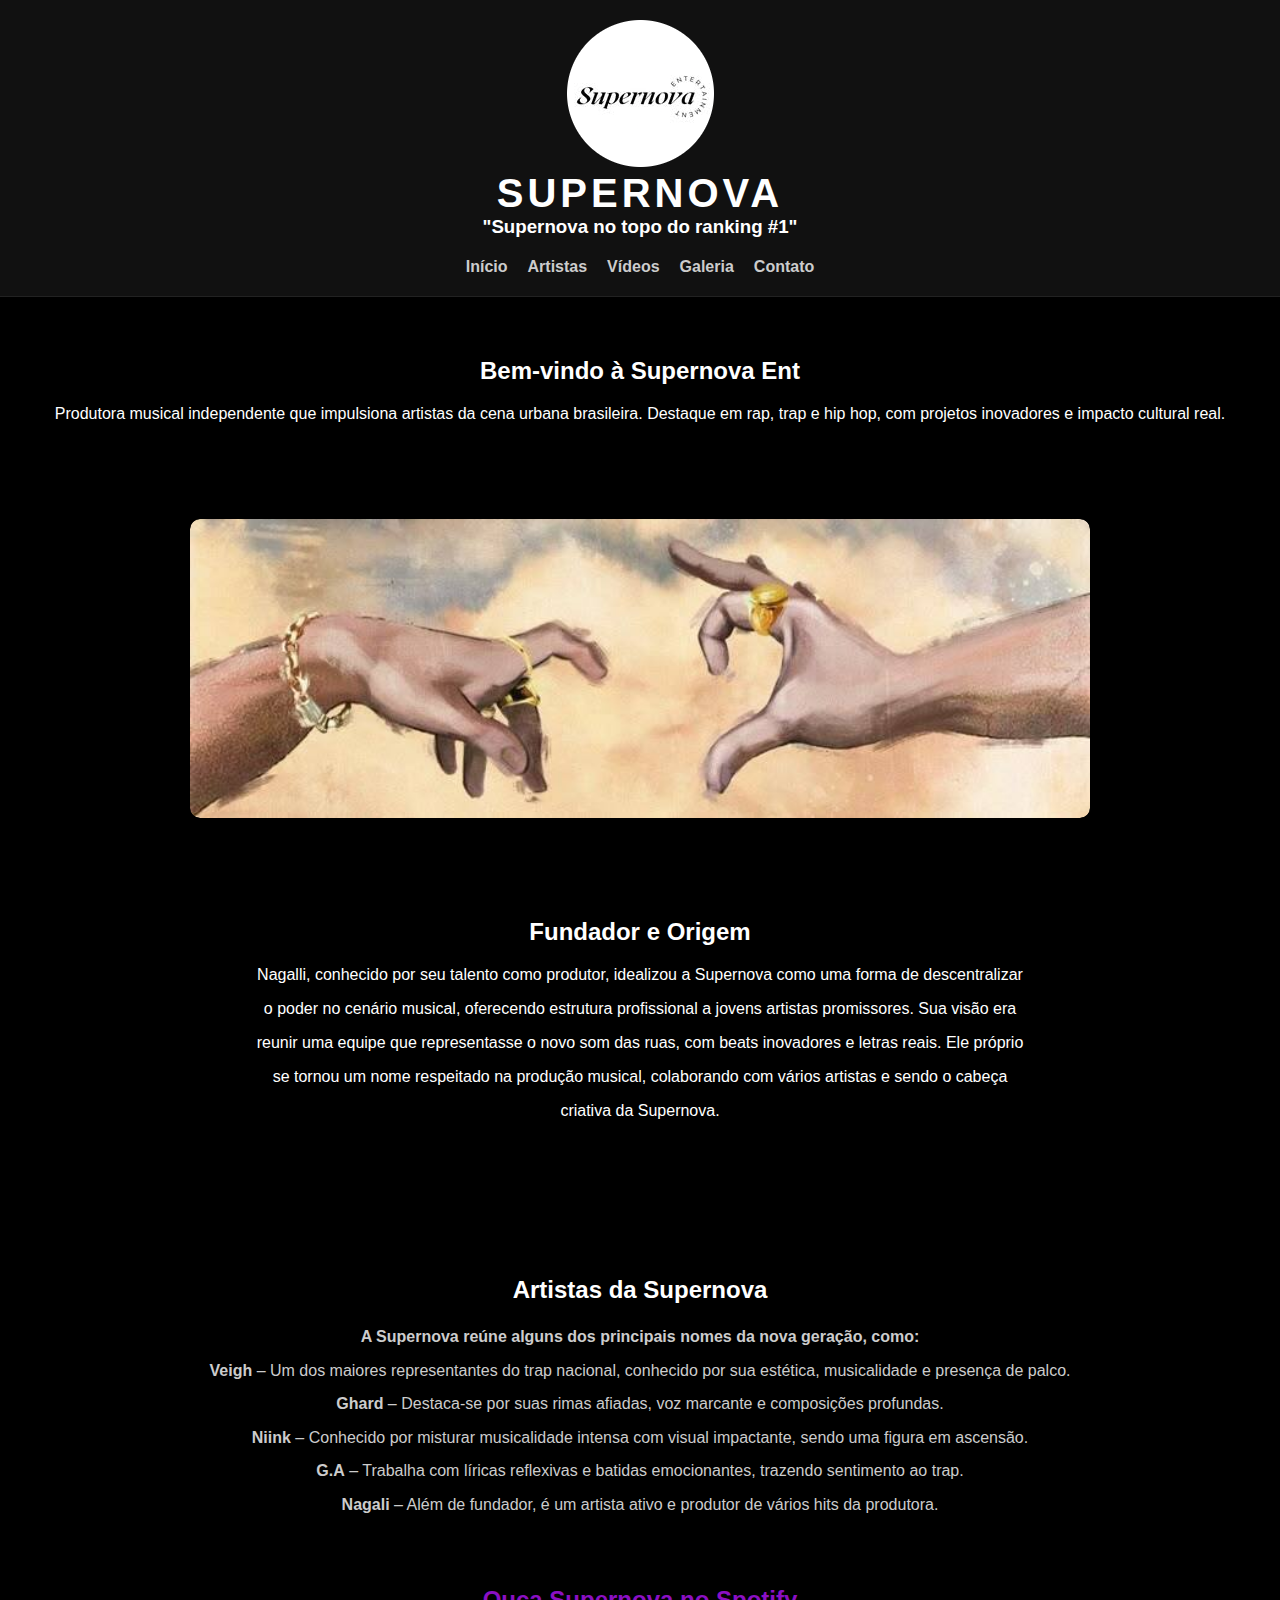
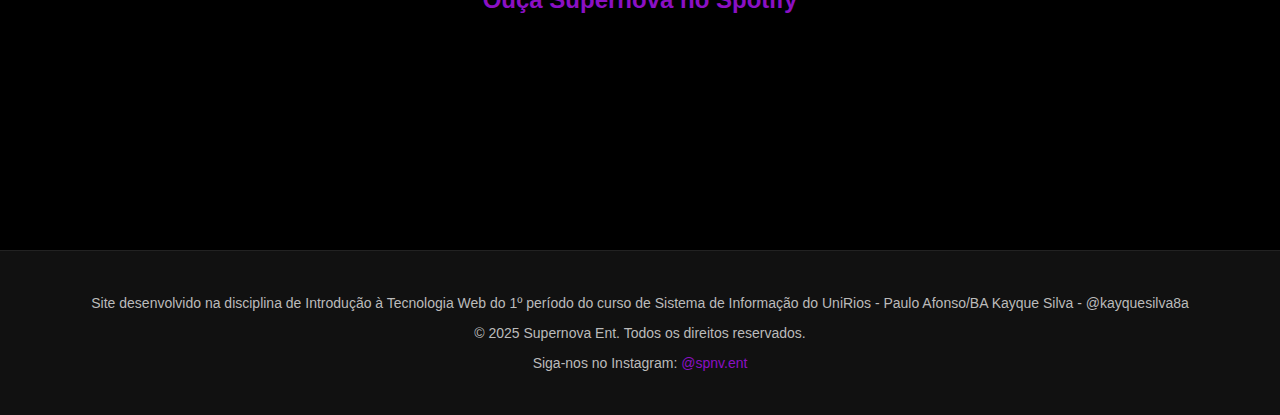
<file: index.html>
<!DOCTYPE html>
<html lang="pt-br">
<head>
  <meta charset="UTF-8" />
  <meta name="viewport" content="width=device-width, initial-scale=1.0"/>
  <title>Supernova Ent</title>
  <link rel="stylesheet" href="css/style.css" />
  <script src="js/carousel.js" defer></script>
  <link rel="icon" href="image/logo.png" type="image/png" />
</head>

<body>
  <header class="hero">
    <img src="image/logo.png" alt="Logo Supernova" class="logo" />
    <h1>SUPERNOVA</h1>
    <h3>"Supernova no topo do ranking #1"</h3>
    <nav>
      <ul>
        <li><a href="index.html">Início</a></li>  
        <li class="dropdown">
          <a href="#">Artistas</a>
          <div class="dropdown-menu">
            <a href="page/veigh.html">Veigh</a>
            <a href="page/ghard.html">Ghard</a>
            <a href="page/niink.html">Niink</a>
            <a href="page/nagali.html">Nagali</a>
            <a href="page/ga.html">G.A</a>
          </div>
        </li>
        <li><a href="page/videos.html">Vídeos</a></li>
        <li><a href="page/galeria.html">Galeria</a></li>
        <li><a href="page/contato.html">Contato</a></li>
        
      </ul>
    </nav>
  </header>

  <main class="intro">
    <h2>Bem-vindo à Supernova Ent</h2>
    <p>Produtora musical independente que impulsiona artistas da cena urbana brasileira. Destaque em rap, trap e hip hop, com projetos inovadores e impacto cultural real.</p>
  </main>

  <!-- GALERIA DE SLIDES -->
  <section class="carousel-container">
    <div class="carousel-slide"><img class="carousel-img" src="image/banner1.jpg" alt="Banner 1"></div>
    <div class="carousel-slide"><img class="carousel-img" src="image/banner2.jpg" alt="Banner 2"></div>
    <div class="carousel-slide"><img class="carousel-img" src="image/banner3.jpg" alt="Banner 3"></div>
  </section>

  <main class="fundador">
    <h2>Fundador e Origem</h2>
    <p>Nagalli, conhecido por seu talento como produtor, idealizou a Supernova como uma forma de descentralizar</p>
    <p>o poder no cenário musical, oferecendo estrutura profissional a jovens artistas promissores. Sua visão era</p>
    <p>reunir uma equipe que representasse o novo som das ruas, com beats inovadores e letras reais. Ele próprio</p>
    <p>se tornou um nome respeitado na produção musical, colaborando com vários artistas e sendo o cabeça</p>
    <p>criativa da Supernova.</p>
  </main>

  <section class="artistas-final">
    <h2>Artistas da Supernova</h2>
    <p><strong>A Supernova reúne alguns dos principais nomes da nova geração, como:</strong></p>
    <p><strong>Veigh</strong> – Um dos maiores representantes do trap nacional, conhecido por sua estética, musicalidade e presença de palco.</p>
    <p><strong>Ghard</strong> – Destaca-se por suas rimas afiadas, voz marcante e composições profundas.</p>
    <p><strong>Niink</strong> – Conhecido por misturar musicalidade intensa com visual impactante, sendo uma figura em ascensão.</p>
    <p><strong>G.A</strong> – Trabalha com líricas reflexivas e batidas emocionantes, trazendo sentimento ao trap.</p>
    <p><strong>Nagali</strong> – Além de fundador, é um artista ativo e produtor de vários hits da produtora.</p>
  </section>

  <section class="spotify-embed">
    <h2>Ouça Supernova no Spotify</h2>
    <iframe style="border-radius:12px"
      src="https://open.spotify.com/embed/artist/3prRKGJz16RRMRSIM97nHw?utm_source=generator&theme=0"
      width="100%" height="152" frameBorder="0"
      allowfullscreen="" allow="autoplay; clipboard-write; encrypted-media; fullscreen; picture-in-picture"
      loading="lazy">
    </iframe>
  </section>

  <footer>
    <p>Site desenvolvido na disciplina de Introdução à Tecnologia Web do 1º período do curso de Sistema de Informação do UniRios - Paulo Afonso/BA Kayque Silva - @kayquesilva8a</p>
    <p>&copy; 2025 Supernova Ent. Todos os direitos reservados.</p>
    <p>Siga-nos no Instagram: <a href="https://www.instagram.com/spnv.ent/">@spnv.ent</a></p>
  </footer>
</body>
</html>
</file>
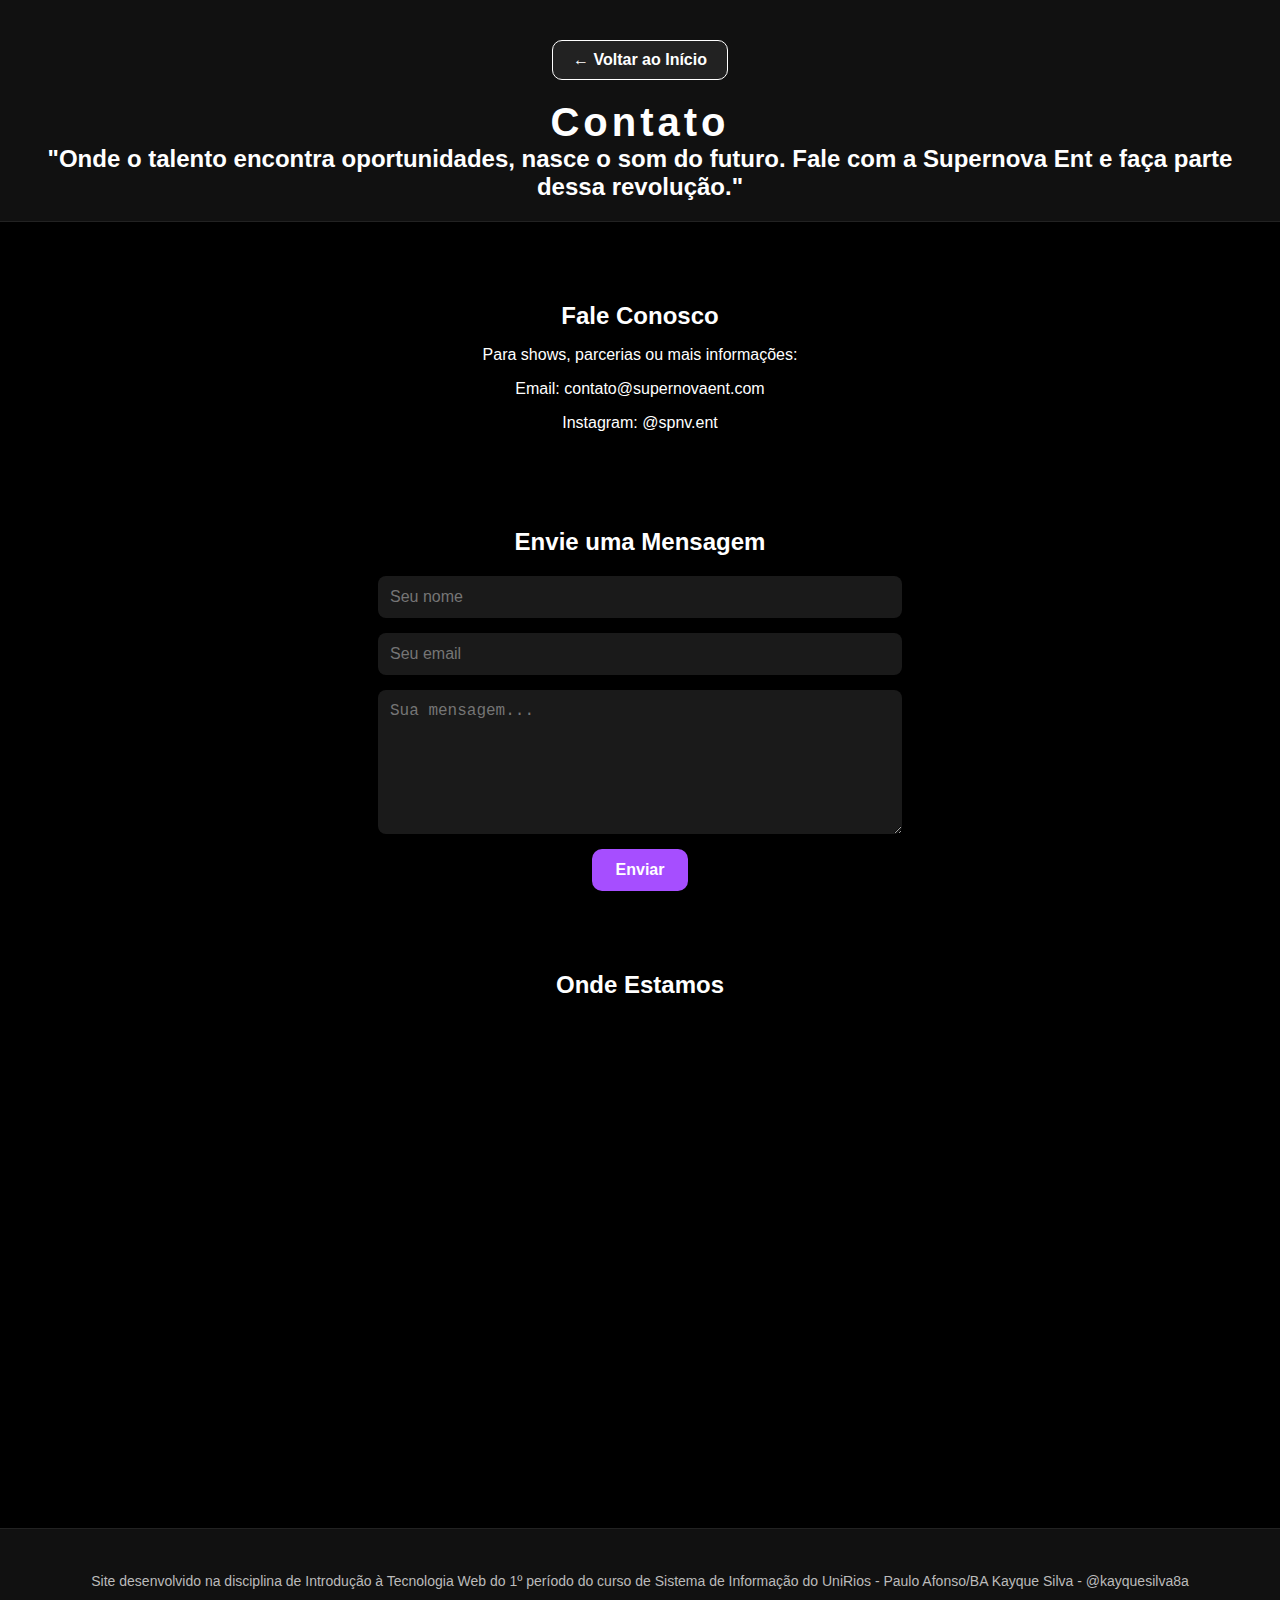
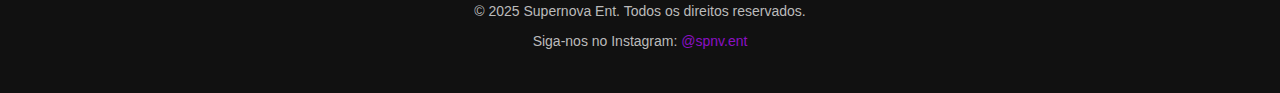
<file: page/contato.html>
<!DOCTYPE html>
<html lang="pt-BR">
<head>
  <meta charset="UTF-8" />
  <meta name="viewport" content="width=device-width, initial-scale=1.0"/>
  <title>Contato - Supernova Ent</title>
  <link rel="stylesheet" href="../css/style.css" />
</head>
<body>

  <header class="hero">
    <a href="../index.html" class="btn-voltar">← Voltar ao Início</a>
    <h1>Contato</h1>
    <h2>"Onde o talento encontra oportunidades, nasce o som do futuro. Fale com a Supernova Ent e faça parte dessa revolução."</h2>
  </header>

  <main class="contato-container">
    <section class="contato-info">
      <h2>Fale Conosco</h2>
      <p>Para shows, parcerias ou mais informações:</p>
      <p>Email: <a href="mailto:contato@supernovaent.com">contato@supernovaent.com</a></p>
      <p>Instagram: <a href="https://instagram.com/spnv.ent" target="_blank">@spnv.ent</a></p>
    </section>

    <section class="formulario">
      <h2>Envie uma Mensagem</h2>
      <form>
        <input type="text" placeholder="Seu nome" required />
        <input type="email" placeholder="Seu email" required />
        <textarea placeholder="Sua mensagem..." required></textarea>
        <button type="submit">Enviar</button>
      </form>
    </section>

    <section class="mapa">
      <h2>Onde Estamos</h2>
 <iframe src="https://www.google.com/maps/embed?pb=!1m18!1m12!1m3!1d3656.653096446558!2d-46.645933!3d-23.580899499999994!2m3!1f0!2f0!3f0!3m2!1i1024!2i768!4f13.1!3m3!1m2!1s0x94ce598e02fe2575%3A0xc79e23c64c0aa784!2sR.%20Jos%C3%A9%20Ant%C3%B4nio%20Coelho%2C%20563%20-%20Vila%20Mariana%2C%20S%C3%A3o%20Paulo%20-%20SP%2C%2004011-061!5e0!3m2!1spt-BR!2sbr!4v1749423740123!5m2!1spt-BR!2sbr" width="600" height="450" style="border:0;" allowfullscreen="" loading="lazy" referrerpolicy="no-referrer-when-downgrade"></iframe>
    </section>
  </main>

  <footer>
    <p>Site desenvolvido na disciplina de Introdução à Tecnologia Web do 1º período do curso de Sistema de Informação do UniRios - Paulo Afonso/BA Kayque Silva - @kayquesilva8a</p>
    <p>&copy; 2025 Supernova Ent. Todos os direitos reservados.</p>
    <p>Siga-nos no Instagram: <a href="https://www.instagram.com/spnv.ent/">@spnv.ent</a></p>
  </footer>
</body>
</html>
</file>
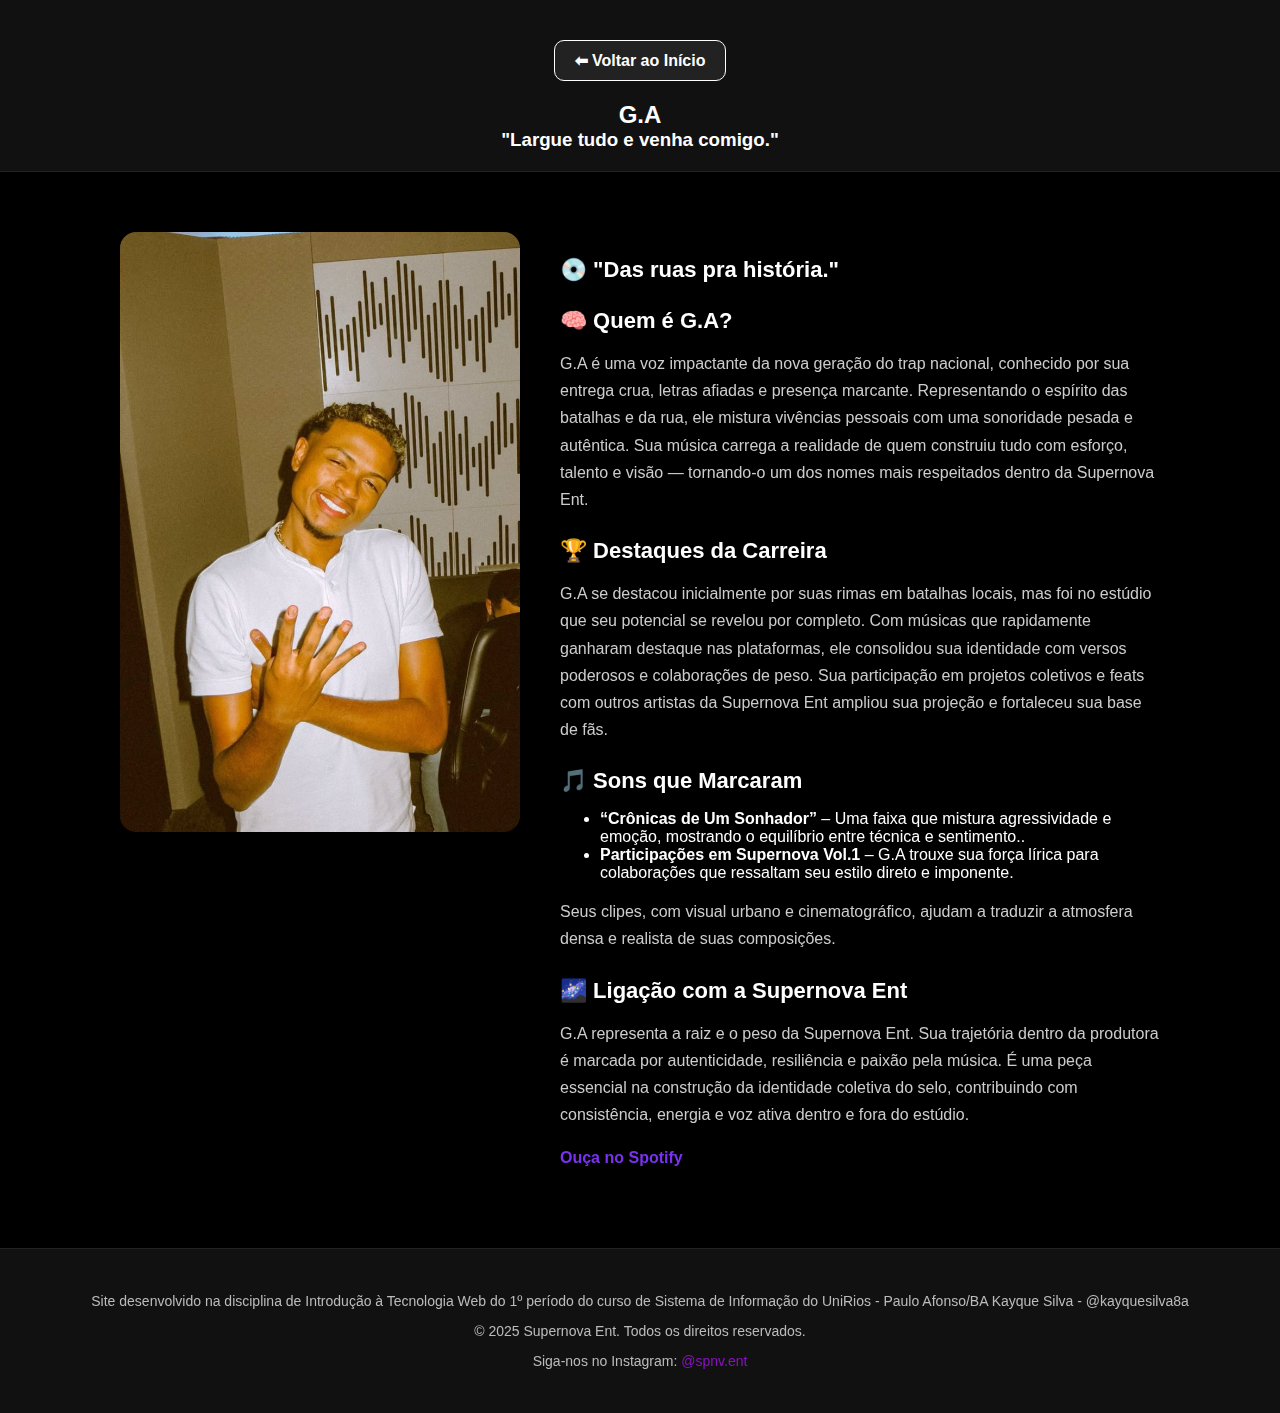
<file: page/ga.html>
<!DOCTYPE html>
<html lang="pt-br">
<head>
  <meta charset="UTF-8">
  <meta name="viewport" content="width=device-width, initial-scale=1.0">
  <title>G.A - Supernova</title>
  <link rel="stylesheet" href="../css/style.css">
  <link rel="icon" href="../image/logo.png" type="image/png">
</head>
<body>
  <header class="hero">
    <a href="../index.html" class="btn-voltar">⬅ Voltar ao Início</a>
    <h2>G.A</h2>
    <h3>"Largue tudo e venha comigo."</h3>
  </header>

  <main class="artist-page">
    <div class="artist-media">
      <img src="../image/sobre os artistas/ga.jpg" alt="GA">
      <div class="spotify-frame">
        <iframe style="border-radius:12px" src="https://open.spotify.com/embed/artist/4yFJeWVY6IZLc5KcYCvtBE?utm_source=generator" width="100%" height="152" frameBorder="0" allowfullscreen="" allow="autoplay; clipboard-write; encrypted-media; fullscreen; picture-in-picture" loading="lazy"></iframe>


      </div>
    </div>

    <div class="artist-info">
  
      <h2>💿 "Das ruas pra história."</h2>

      <h2>🧠 Quem é G.A?</h2>
            <p>G.A é uma voz impactante da nova geração do trap nacional, conhecido por sua entrega crua, letras afiadas e presença marcante. Representando o espírito das batalhas e da rua, ele mistura vivências pessoais com uma sonoridade pesada e autêntica. Sua música carrega a realidade de quem construiu tudo com esforço, talento e visão — tornando-o um dos nomes mais respeitados dentro da Supernova Ent.</p>

            <h2>🏆 Destaques da Carreira</h2>
            <p>G.A se destacou inicialmente por suas rimas em batalhas locais, mas foi no estúdio que seu potencial se revelou por completo. Com músicas que rapidamente ganharam destaque nas plataformas, ele consolidou sua identidade com versos poderosos e colaborações de peso. Sua participação em projetos coletivos e feats com outros artistas da Supernova Ent ampliou sua projeção e fortaleceu sua base de fãs.</p>

            <h2>🎵 Sons que Marcaram</h2>
            <ul>
                <li><strong>“Crônicas de Um Sonhador”</strong> – Uma faixa que mistura agressividade e emoção, mostrando o equilíbrio entre técnica e sentimento..</li>
                <li><strong>Participações em Supernova Vol.1</strong> – G.A trouxe sua força lírica para colaborações que ressaltam seu estilo direto e imponente.</li>
            </ul>
            <p>Seus clipes, com visual urbano e cinematográfico, ajudam a traduzir a atmosfera densa e realista de suas composições.</p>

            <h2>🌌 Ligação com a Supernova Ent</h2>
            <p>G.A representa a raiz e o peso da Supernova Ent. Sua trajetória dentro da produtora é marcada por autenticidade, resiliência e paixão pela música. É uma peça essencial na construção da identidade coletiva do selo, contribuindo com consistência, energia e voz ativa dentro e fora do estúdio.</p>

            <p style="color: rgb(139, 16, 196);"><a href="https://open.spotify.com/embed/artist/4yFJeWVY6IZLc5KcYCvtBE?utm_source=generator" target="_blank" style="color: rgb(123, 49, 241); text-decoration: none;">Ouça no Spotify</a></p>
    </div>  
  </main>

  <footer>
    <p>Site desenvolvido na disciplina de Introdução à Tecnologia Web do 1º período do curso de Sistema de Informação do UniRios - Paulo Afonso/BA Kayque Silva - @kayquesilva8a</p>
    <p>&copy; 2025 Supernova Ent. Todos os direitos reservados.</p>
    <p>Siga-nos no Instagram: <a href="https://www.instagram.com/spnv.ent/">@spnv.ent</a></p>
  </footer>
</body>
</html>
</file>
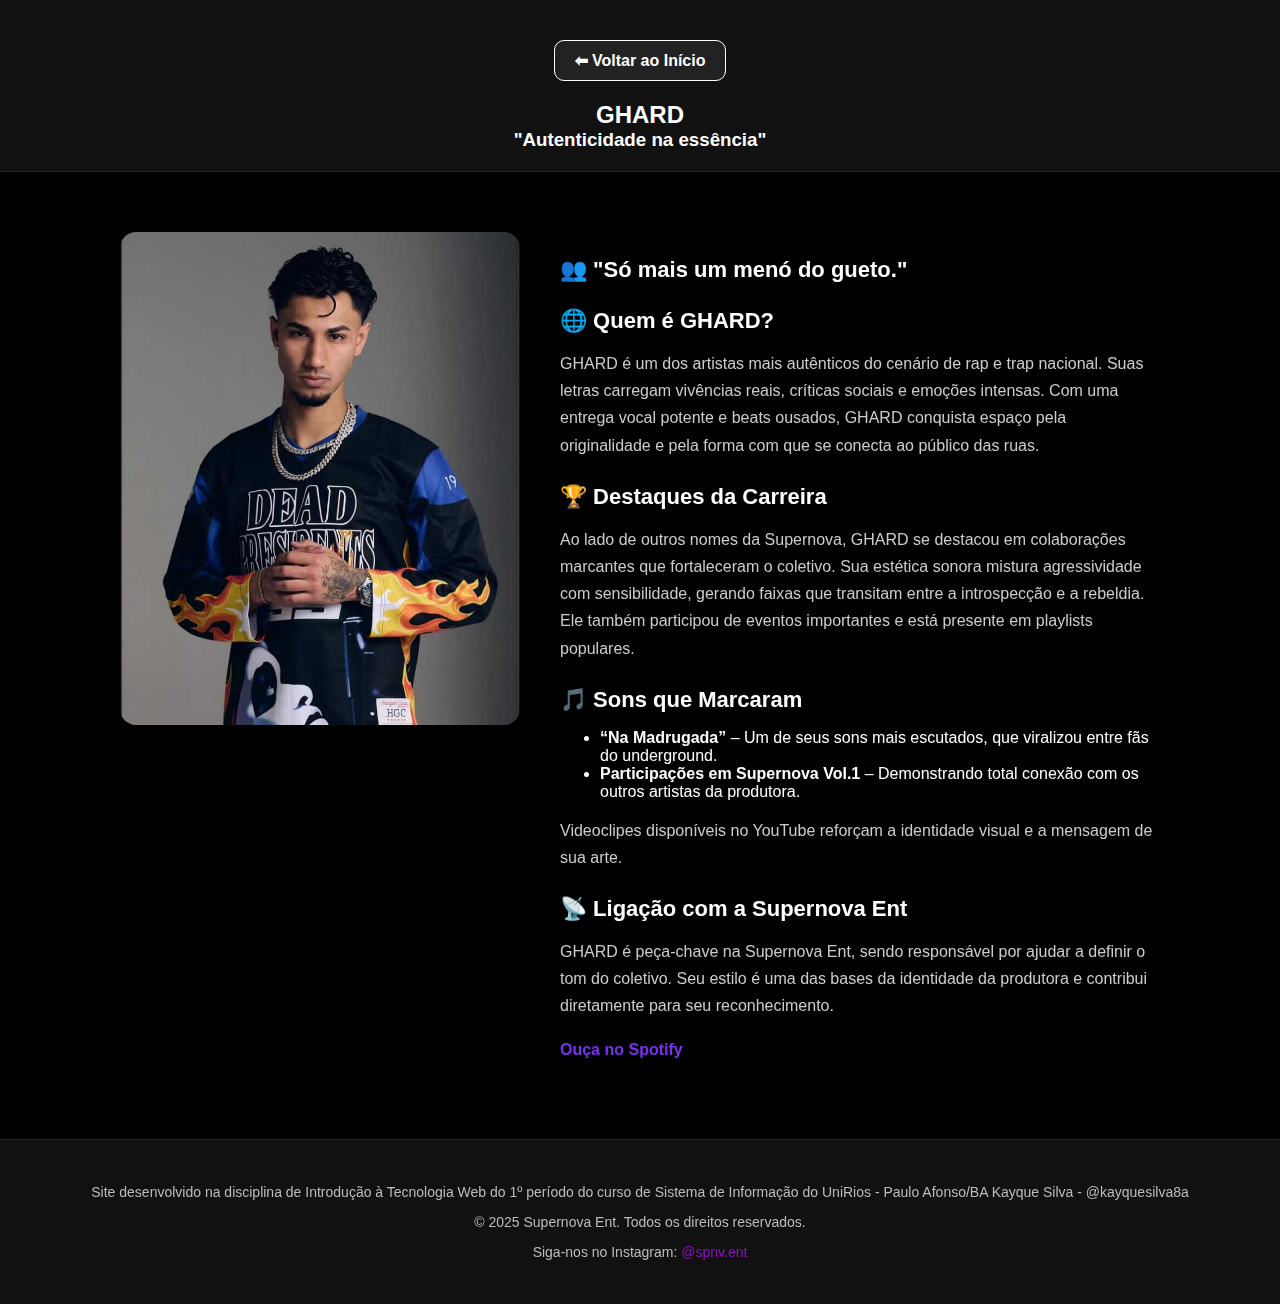
<file: page/ghard.html>
<!DOCTYPE html>
<html lang="pt-br">
<head>
  <meta charset="UTF-8">
  <meta name="viewport" content="width=device-width, initial-scale=1.0">
  <title>GHARD - Supernova</title>
  <link rel="stylesheet" href="../css/style.css">
  <link rel="icon" href="../image/logo.png" type="image/png">
</head>
<body>
  <header class="hero">
    <a href="../index.html" class="btn-voltar">⬅ Voltar ao Início</a>
    <h2>GHARD</h2>
    <h3>"Autenticidade na essência"</h3>
  </header>

  <main class="artist-page">
    <div class="artist-media">
      <img src="../image/sobre os artistas/ghard.jpg" alt="Ghard">
      <div class="spotify-frame">
        <iframe style="border-radius:12px" src="https://open.spotify.com/embed/artist/32U24zpBrDLj0KMppA1bKf?utm_source=generator" width="100%" height="152" frameBorder="0" allowfullscreen="" allow="autoplay; clipboard-write; encrypted-media; fullscreen; picture-in-picture" loading="lazy"></iframe>

        </iframe>
      </div>
    </div>

    <div class="artist-info">
  
      <h2>👥 "Só mais um menó do gueto."</h2>

      <h2>🌐 Quem é GHARD?</h2>
            <p>GHARD é um dos artistas mais autênticos do cenário de rap e trap nacional. Suas letras carregam vivências reais, críticas sociais e emoções intensas. Com uma entrega vocal potente e beats ousados, GHARD conquista espaço pela originalidade e pela forma com que se conecta ao público das ruas.</p>

            <h2>🏆 Destaques da Carreira</h2>
            <p>Ao lado de outros nomes da Supernova, GHARD se destacou em colaborações marcantes que fortaleceram o coletivo. Sua estética sonora mistura agressividade com sensibilidade, gerando faixas que transitam entre a introspecção e a rebeldia. Ele também participou de eventos importantes e está presente em playlists populares.</p>

            <h2>🎵 Sons que Marcaram</h2>
            <ul>
                <li><strong>“Na Madrugada”</strong> – Um de seus sons mais escutados, que viralizou entre fãs do underground.</li>
                <li><strong>Participações em Supernova Vol.1</strong> – Demonstrando total conexão com os outros artistas da produtora.</li>
            </ul>
            <p>Videoclipes disponíveis no YouTube reforçam a identidade visual e a mensagem de sua arte.</p>

            <h2>📡 Ligação com a Supernova Ent</h2>
            <p>GHARD é peça-chave na Supernova Ent, sendo responsável por ajudar a definir o tom do coletivo. Seu estilo é uma das bases da identidade da produtora e contribui diretamente para seu reconhecimento.</p>

            <p style="color: rgb(139, 16, 196);"><a href="https://open.spotify.com/intl-pt/artist/32U24zpBrDLj0KMppA1bKf?si=4AwtVAPrTjWt-pVukFAJZQ&nd=1&dlsi=56756bc791504e47" target="_blank" style="color: rgb(123, 49, 241); text-decoration: none;">Ouça no Spotify</a></p>
    </div>  
  </main>

  <footer>
    <p>Site desenvolvido na disciplina de Introdução à Tecnologia Web do 1º período do curso de Sistema de Informação do UniRios - Paulo Afonso/BA Kayque Silva - @kayquesilva8a</p>
    <p>&copy; 2025 Supernova Ent. Todos os direitos reservados.</p>
    <p>Siga-nos no Instagram: <a href="https://www.instagram.com/spnv.ent/">@spnv.ent</a></p>
  </footer>
</body>
</html>
</file>
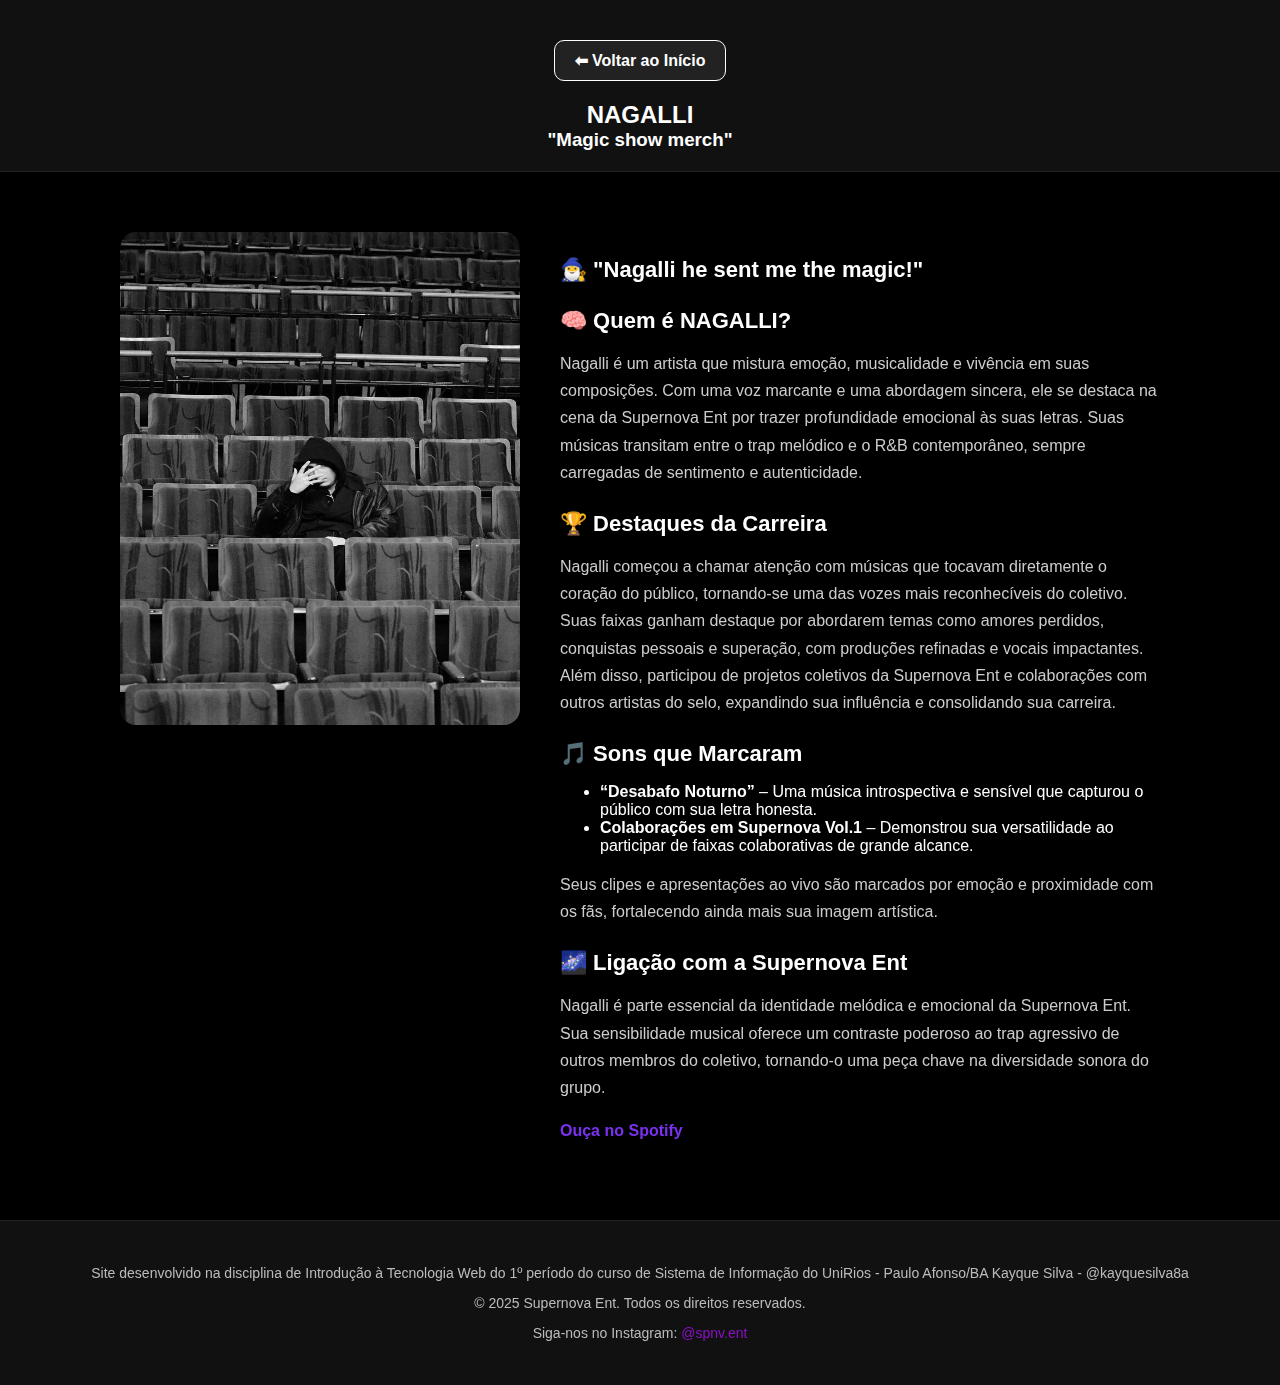
<file: page/nagali.html>
<!DOCTYPE html>
<html lang="pt-br">
<head>
  <meta charset="UTF-8">
  <meta name="viewport" content="width=device-width, initial-scale=1.0">
  <title>NAGALLI - Supernova</title>
  <link rel="stylesheet" href="../css/style.css">
  <link rel="icon" href="../image/logo.png" type="image/png">
</head>
<body>
  <header class="hero">
    <a href="../index.html" class="btn-voltar">⬅ Voltar ao Início</a>
    <h2>NAGALLI</h2>
    <h3>"Magic show merch"</h3>
  </header>

  <main class="artist-page">
    <div class="artist-media">
      <img src="../image/sobre os artistas/nagali.jpg" alt="Nagalli">
      <div class="spotify-frame">
        <iframe style="border-radius:12px" src="https://open.spotify.com/embed/artist/6TPJK8tv3AKKSsw0lENTQk?utm_source=generator&theme=0" width="100%" height="152" frameBorder="0" allowfullscreen="" allow="autoplay; clipboard-write; encrypted-media; fullscreen; picture-in-picture" loading="lazy"></iframe>


      </div>
    </div>

    <div class="artist-info">
  
      <h2>🧙‍♂️ "Nagalli he sent me the magic!"</h2>

      <h2>🧠 Quem é NAGALLI?</h2>
            <p>Nagalli é um artista que mistura emoção, musicalidade e vivência em suas composições. Com uma voz marcante e uma abordagem sincera, ele se destaca na cena da Supernova Ent por trazer profundidade emocional às suas letras. Suas músicas transitam entre o trap melódico e o R&B contemporâneo, sempre carregadas de sentimento e autenticidade.</p>

            <h2>🏆 Destaques da Carreira</h2>
            <p>Nagalli começou a chamar atenção com músicas que tocavam diretamente o coração do público, tornando-se uma das vozes mais reconhecíveis do coletivo. Suas faixas ganham destaque por abordarem temas como amores perdidos, conquistas pessoais e superação, com produções refinadas e vocais impactantes.
               Além disso, participou de projetos coletivos da Supernova Ent e colaborações com outros artistas do selo, expandindo sua influência e consolidando sua carreira.</p>

            <h2>🎵 Sons que Marcaram</h2>
            <ul>
                <li><strong>“Desabafo Noturno”</strong> – Uma música introspectiva e sensível que capturou o público com sua letra honesta.</li>
                <li><strong>Colaborações em Supernova Vol.1 </strong> – Demonstrou sua versatilidade ao participar de faixas colaborativas de grande alcance.</li>
            </ul>
            <p>Seus clipes e apresentações ao vivo são marcados por emoção e proximidade com os fãs, fortalecendo ainda mais sua imagem artística.</p>

            <h2>🌌 Ligação com a Supernova Ent</h2>
            <p>Nagalli é parte essencial da identidade melódica e emocional da Supernova Ent. Sua sensibilidade musical oferece um contraste poderoso ao trap agressivo de outros membros do coletivo, tornando-o uma peça chave na diversidade sonora do grupo.</p>

            <p style="color: rgb(139, 16, 196);"><a href="https://open.spotify.com/embed/artist/6TPJK8tv3AKKSsw0lENTQk?utm_source=generator&theme=0" target="_blank" style="color: rgb(123, 49, 241); text-decoration: none;">Ouça no Spotify</a></p>
    </div>  
  </main>

  <footer>
    <p>Site desenvolvido na disciplina de Introdução à Tecnologia Web do 1º período do curso de Sistema de Informação do UniRios - Paulo Afonso/BA Kayque Silva - @kayquesilva8a</p>
    <p>&copy; 2025 Supernova Ent. Todos os direitos reservados.</p>
    <p>Siga-nos no Instagram: <a href="https://www.instagram.com/spnv.ent/">@spnv.ent</a></p>
  </footer>
</body>
</html>
</file>
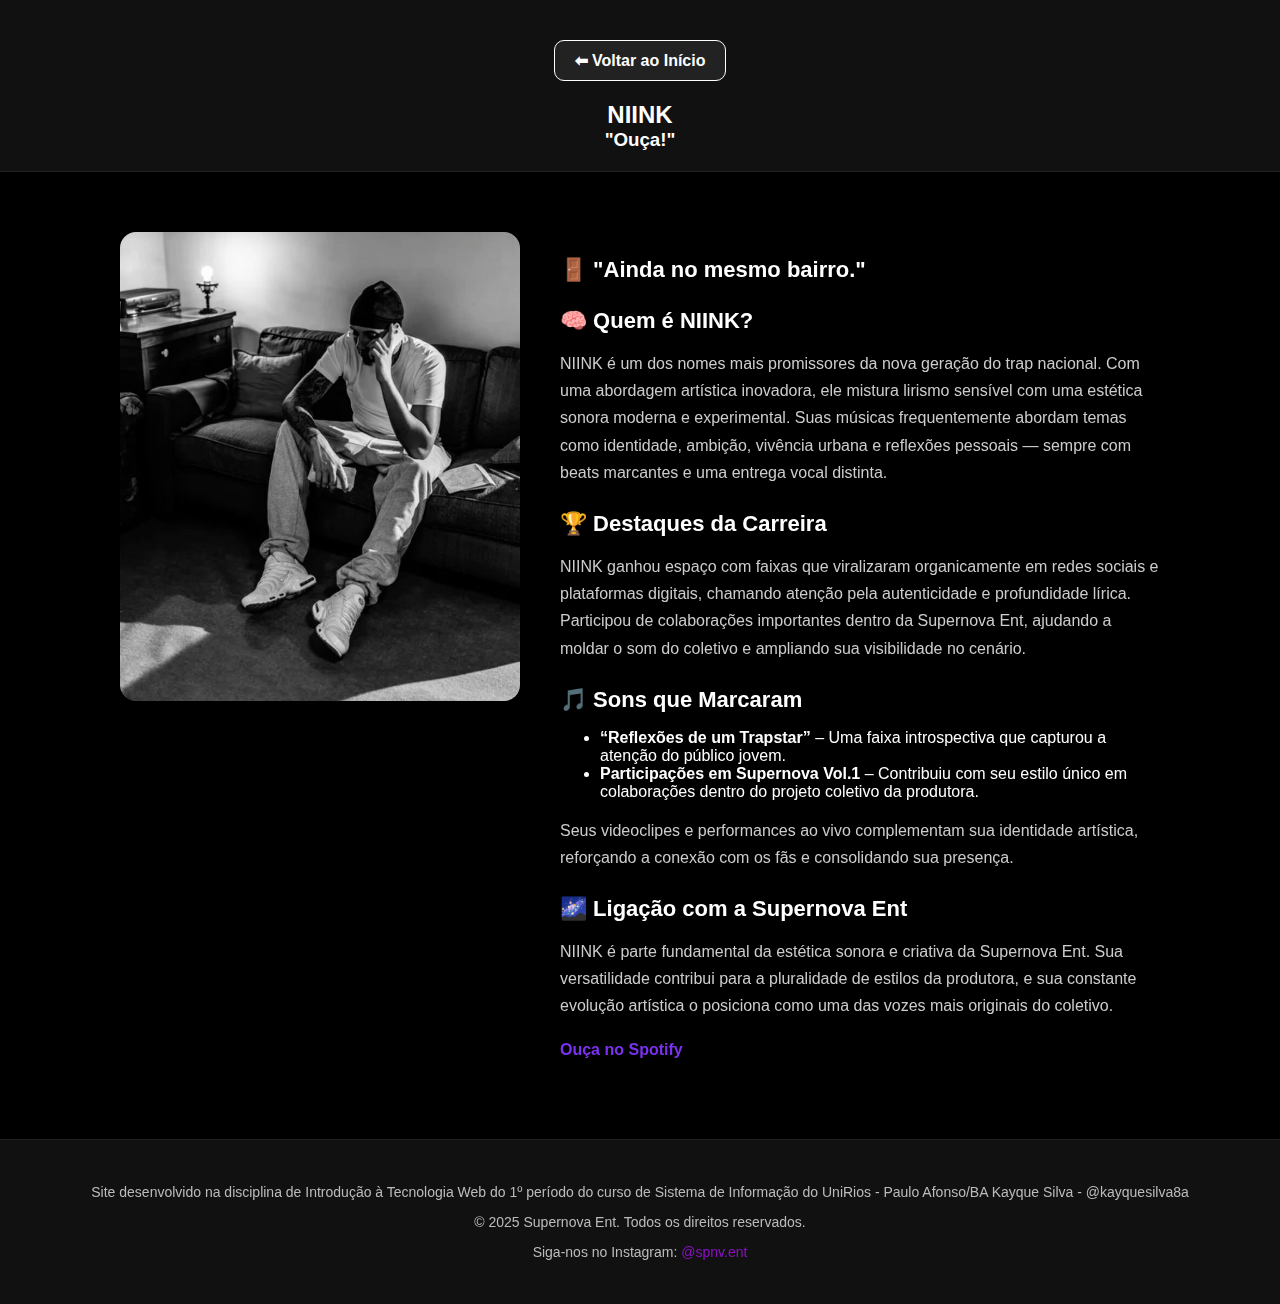
<file: page/niink.html>
<!DOCTYPE html>
<html lang="pt-br">
<head>
  <meta charset="UTF-8">
  <meta name="viewport" content="width=device-width, initial-scale=1.0">
  <title>NIINK - Supernova</title>
  <link rel="stylesheet" href="../css/style.css">
  <link rel="icon" href="../image/logo.png" type="image/png">
</head>
<body>
  <header class="hero">
    <a href="../index.html" class="btn-voltar">⬅ Voltar ao Início</a>
    <h2>NIINK</h2>
    <h3>"Ouça!"</h3>
  </header>

  <main class="artist-page">
    <div class="artist-media">
      <img src="../image/sobre os artistas/niink.jpg" alt="NIINK">
      <div class="spotify-frame">
        <iframe style="border-radius:12px" src="https://open.spotify.com/embed/artist/6MQ7E3HXWR3Djm3miL79mn?utm_source=generator" width="100%" height="152" frameBorder="0" allowfullscreen="" allow="autoplay; clipboard-write; encrypted-media; fullscreen; picture-in-picture" loading="lazy"></iframe>

      </div>
    </div>

    <div class="artist-info">
  
      <h2>🚪 "Ainda no mesmo bairro."</h2>

      <h2>🧠 Quem é NIINK?</h2>
            <p>NIINK é um dos nomes mais promissores da nova geração do trap nacional. Com uma abordagem artística inovadora, ele mistura lirismo sensível com uma estética sonora moderna e experimental. Suas músicas frequentemente abordam temas como identidade, ambição, vivência urbana e reflexões pessoais — sempre com beats marcantes e uma entrega vocal distinta.</p>

            <h2>🏆 Destaques da Carreira</h2>
            <p>NIINK ganhou espaço com faixas que viralizaram organicamente em redes sociais e plataformas digitais, chamando atenção pela autenticidade e profundidade lírica. Participou de colaborações importantes dentro da Supernova Ent, ajudando a moldar o som do coletivo e ampliando sua visibilidade no cenário.</p>

            <h2>🎵 Sons que Marcaram</h2>
            <ul>
                <li><strong>“Reflexões de um Trapstar”</strong> – Uma faixa introspectiva que capturou a atenção do público jovem.</li>
                <li><strong>Participações em Supernova Vol.1</strong> – Contribuiu com seu estilo único em colaborações dentro do projeto coletivo da produtora.</li>
            </ul>
            <p>Seus videoclipes e performances ao vivo complementam sua identidade artística, reforçando a conexão com os fãs e consolidando sua presença.</p>

            <h2>🌌 Ligação com a Supernova Ent</h2>
            <p>NIINK é parte fundamental da estética sonora e criativa da Supernova Ent. Sua versatilidade contribui para a pluralidade de estilos da produtora, e sua constante evolução artística o posiciona como uma das vozes mais originais do coletivo.</p>

            <p style="color: rgb(139, 16, 196);"><a href="https://open.spotify.com/embed/artist/6MQ7E3HXWR3Djm3miL79mn?utm_source=generator" target="_blank" style="color: rgb(123, 49, 241); text-decoration: none;">Ouça no Spotify</a></p>
    </div>  
  </main>

  <footer>
    <p>Site desenvolvido na disciplina de Introdução à Tecnologia Web do 1º período do curso de Sistema de Informação do UniRios - Paulo Afonso/BA Kayque Silva - @kayquesilva8a</p>
    <p>&copy; 2025 Supernova Ent. Todos os direitos reservados.</p>
    <p>Siga-nos no Instagram: <a href="https://www.instagram.com/spnv.ent/">@spnv.ent</a></p>
  </footer>
</body>
</html>
</file>
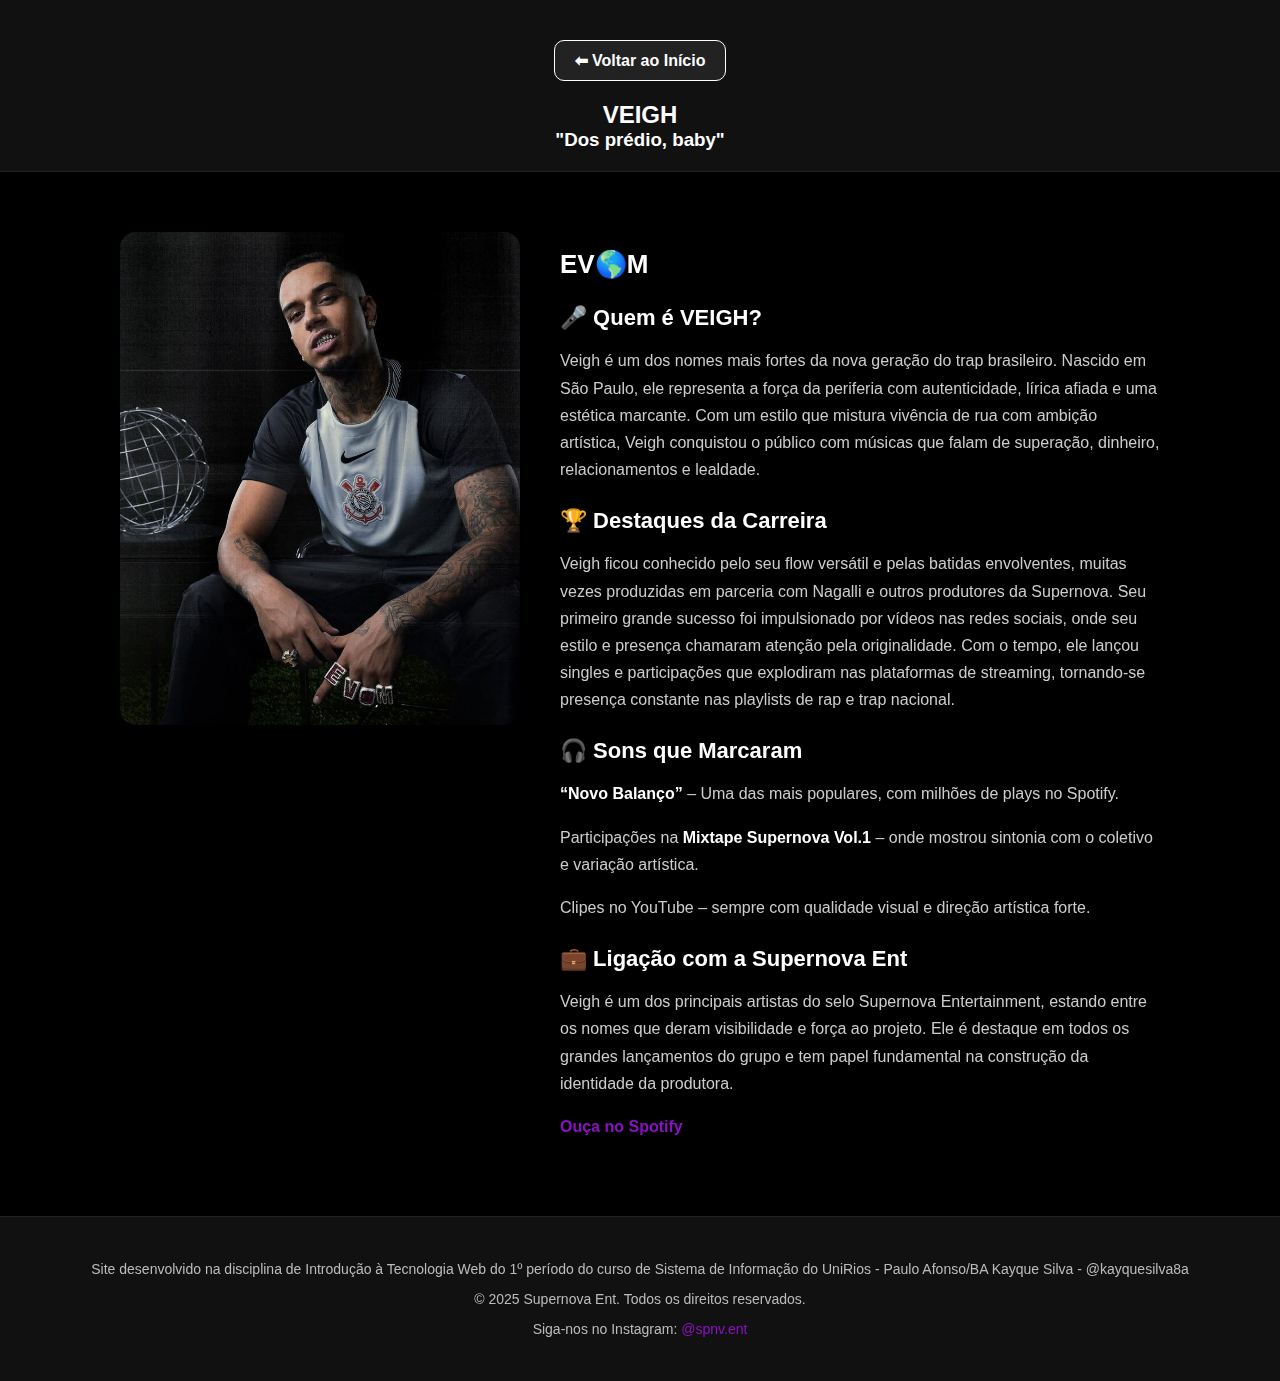
<file: page/veigh.html>
<!DOCTYPE html>
<html lang="pt-br">
<head>
  <meta charset="UTF-8">
  <meta name="viewport" content="width=device-width, initial-scale=1.0">
  <title>VEIGH - Supernova</title>
  <link rel="stylesheet" href="../css/style.css">
  <link rel="icon" href="../image/logoveigh.png" type="image/png">
</head>
<body>
  <header class="hero">
    <a href="../index.html" class="btn-voltar">⬅ Voltar ao Início</a>
    <h2>VEIGH</h2>
    <h3>"Dos prédio, baby"</h3>
  </header>

  <main class="artist-page">
    <div class="artist-media">
      <img src="../image/sobre os artistas/veigh.jpg" alt="Veigh">
      <div class="spotify-frame">
        <iframe style="border-radius:12px"
          src="https://open.spotify.com/embed/artist/4YqwRbMLqGHRHLS1w2ZKse?utm_source=generator&theme=0"
          width="100%" height="152" frameborder="0"
          allowfullscreen="" allow="autoplay; clipboard-write; encrypted-media; fullscreen; picture-in-picture"
          loading="lazy">
        </iframe>
      </div>
    </div>

    <div class="artist-info">
      <h1>EV🌎M</h1>

      <h2>🎤 Quem é VEIGH?</h2>
      <p>Veigh é um dos nomes mais fortes da nova geração do trap brasileiro. Nascido em São Paulo, ele representa a força da periferia com autenticidade, lírica afiada e uma estética marcante. Com um estilo que mistura vivência de rua com ambição artística, Veigh conquistou o público com músicas que falam de superação, dinheiro, relacionamentos e lealdade.</p>

      <h2>🏆 Destaques da Carreira</h2>
      <p>Veigh ficou conhecido pelo seu flow versátil e pelas batidas envolventes, muitas vezes produzidas em parceria com Nagalli e outros produtores da Supernova. Seu primeiro grande sucesso foi impulsionado por vídeos nas redes sociais, onde seu estilo e presença chamaram atenção pela originalidade. Com o tempo, ele lançou singles e participações que explodiram nas plataformas de streaming, tornando-se presença constante nas playlists de rap e trap nacional.</p>

      <h2>🎧 Sons que Marcaram</h2>
      <p><strong>“Novo Balanço”</strong> – Uma das mais populares, com milhões de plays no Spotify.</p>
      <p>Participações na <strong>Mixtape Supernova Vol.1</strong> – onde mostrou sintonia com o coletivo e variação artística.</p>
      <p>Clipes no YouTube – sempre com qualidade visual e direção artística forte.</p>

      <h2>💼 Ligação com a Supernova Ent</h2>
      <p>Veigh é um dos principais artistas do selo Supernova Entertainment, estando entre os nomes que deram visibilidade e força ao projeto. Ele é destaque em todos os grandes lançamentos do grupo e tem papel fundamental na construção da identidade da produtora.</p>

      <p><a href="https://open.spotify.com/intl-pt/artist/4YqwRbMLqGHRHLS1w2ZKse" target="_blank">Ouça no Spotify</a></p>
    </div>
  </main>

  <footer>
    <p>Site desenvolvido na disciplina de Introdução à Tecnologia Web do 1º período do curso de Sistema de Informação do UniRios - Paulo Afonso/BA Kayque Silva - @kayquesilva8a</p>
    <p>&copy; 2025 Supernova Ent. Todos os direitos reservados.</p>
    <p>Siga-nos no Instagram: <a href="https://www.instagram.com/spnv.ent/">@spnv.ent</a></p>
  </footer>
</body>
</html>
</file>
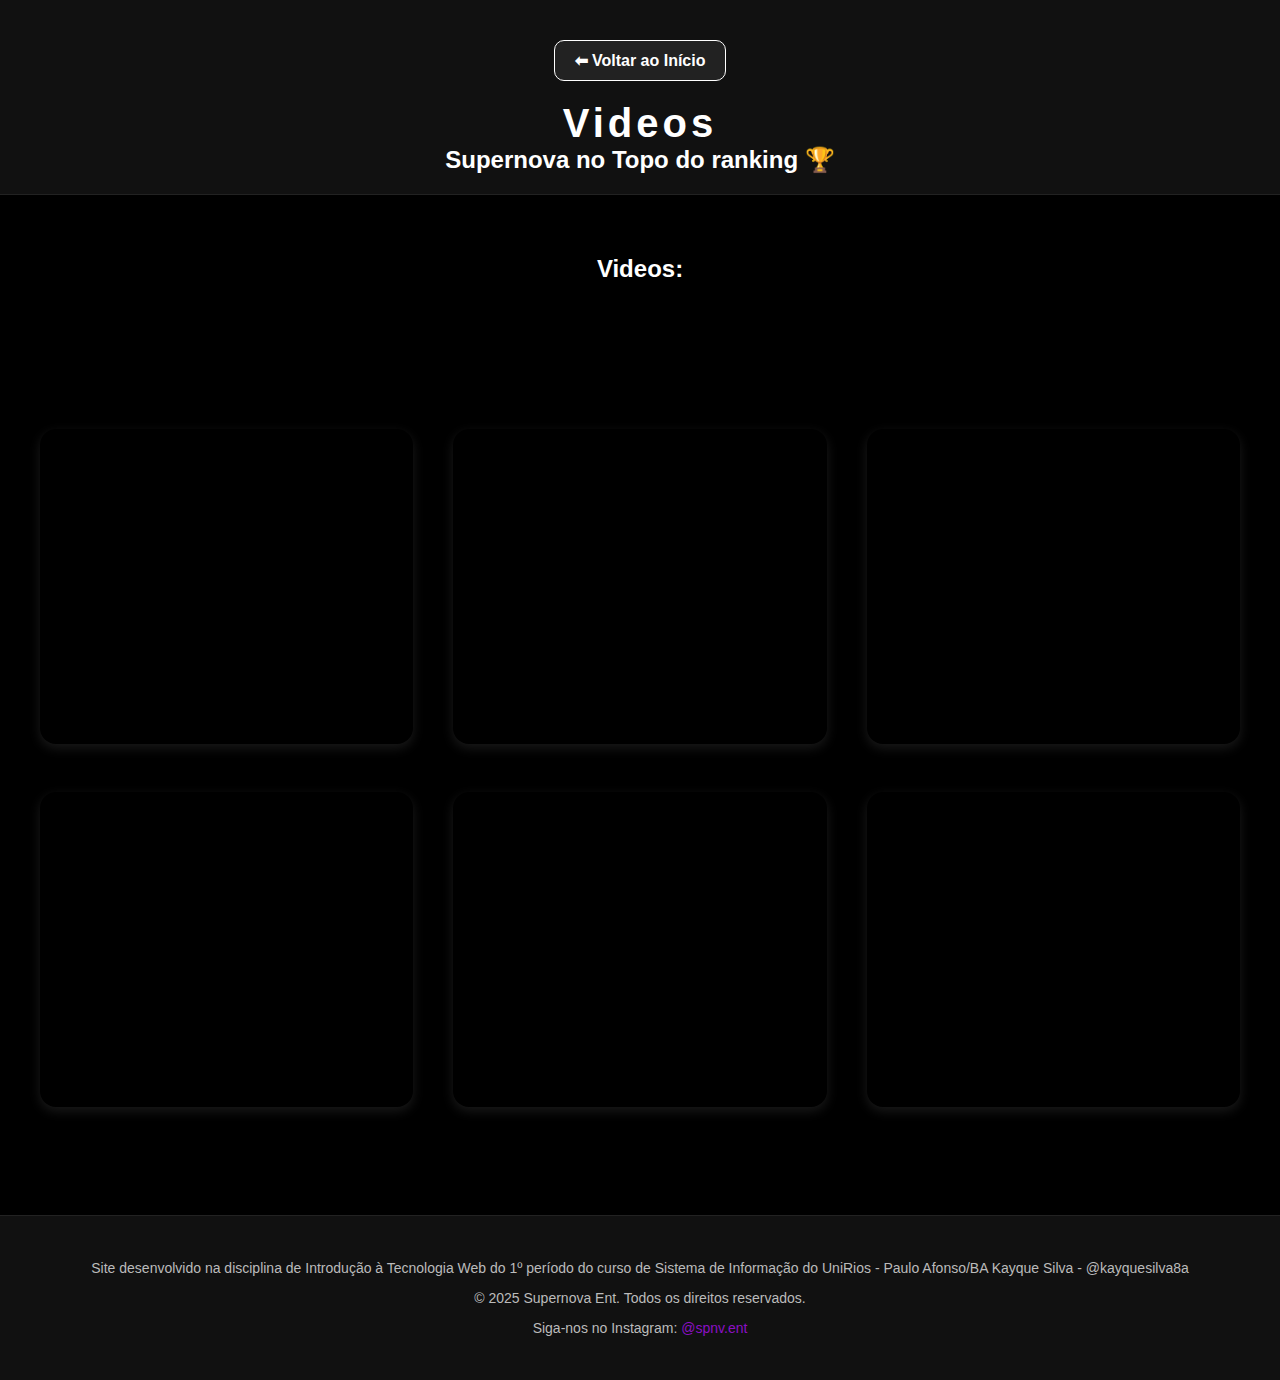
<file: page/videos.html>
<!DOCTYPE html>
<html lang="pt-br">
<head>
    <meta charset="UTF-8">
    <meta name="viewport" content="width=device-width, initial-scale=1.0">
    <title>Videos - Supernova</title>
    <link rel="stylesheet" href="../css/style.css">
    <link rel="icon" href="../image/logo.png" type="image/png">
</head>
<body>
    <header class="hero">
        <a href="../index.html" class="btn-voltar">⬅ Voltar ao Início</a> 
        <h1>Videos</h1>
    <h2>Supernova no Topo do ranking 🏆</h2>
    </header>
    
    <section class="intro">
        <h2>Videos:</h2>
        <ul>

        </ul>
    </section>


    <section class="videos-section">
        <h2 class="videos-title">
        <div class="videos-grid">
            <div class="video-item">
            <iframe width="560" height="315" src="https://www.youtube.com/embed/UJzBuKwUDiI?si=WUg1IwMgr_eJ81QL" title="YouTube video player" frameborder="0" allow="accelerometer; autoplay; clipboard-write; encrypted-media; gyroscope; picture-in-picture; web-share" referrerpolicy="strict-origin-when-cross-origin" allowfullscreen></iframe>
            </div>
            <div class="video-item">
            <iframe width="560" height="315" src="https://www.youtube.com/embed/_r91ahjGP3g?si=mtBkcj1CjAi7TQ5Y" title="YouTube video player" frameborder="0" allow="accelerometer; autoplay; clipboard-write; encrypted-media; gyroscope; picture-in-picture; web-share" referrerpolicy="strict-origin-when-cross-origin" allowfullscreen></iframe>
            </div>
            <div class="video-item">
           <iframe width="560" height="315" src="https://www.youtube.com/embed/Oko5GyL7Ba4?si=sU8G9F4KNpuzUuwz" title="YouTube video player" frameborder="0" allow="accelerometer; autoplay; clipboard-write; encrypted-media; gyroscope; picture-in-picture; web-share" referrerpolicy="strict-origin-when-cross-origin" allowfullscreen></iframe>
            </div>
            <div class="video-item">
            <iframe width="560" height="315" src="https://www.youtube.com/embed/fsXBiyALwIg?si=lFPrOcNxu0HzzZUL" title="YouTube video player" frameborder="0" allow="accelerometer; autoplay; clipboard-write; encrypted-media; gyroscope; picture-in-picture; web-share" referrerpolicy="strict-origin-when-cross-origin" allowfullscreen></iframe>
            </div>
              <div class="video-item">
            <iframe width="560" height="315" src="https://www.youtube.com/embed/zlqb1EddtGQ?si=e2aFq9sBF1QqZoDX" title="YouTube video player" frameborder="0" allow="accelerometer; autoplay; clipboard-write; encrypted-media; gyroscope; picture-in-picture; web-share" referrerpolicy="strict-origin-when-cross-origin" allowfullscreen></iframe>
            </div>
              <div class="video-item">
            <iframe width="560" height="315" src="https://www.youtube.com/embed/VAjLb-a-bHs?si=oeA5gIxBYre3v9J0" title="YouTube video player" frameborder="0" allow="accelerometer; autoplay; clipboard-write; encrypted-media; gyroscope; picture-in-picture; web-share" referrerpolicy="strict-origin-when-cross-origin" allowfullscreen></iframe>
        </div>
    </section>

    <footer>
        <p>Site desenvolvido na disciplina de Introdução à Tecnologia Web do 1º período do curso de Sistema de Informação do UniRios - Paulo Afonso/BA Kayque Silva - @kayquesilva8a</p>
        <p>&copy; 2025 Supernova Ent. Todos os direitos reservados.</p>
        <p>Siga-nos no Instagram: <a href="https://www.instagram.com/spnv.ent/">@spnv.ent</a></p>
    </footer>
</body>
</html>
</file>
<file: css/style.css>
/* kayque silva sá */

body {
  margin: 0;
  font-family: 'Arial', sans-serif;
  background-color: #000;
  color: #fff;
}

/* ===================== Cabeçalho ===================== */
header.hero {
  background-color: #111;
  padding: 20px;
  text-align: center;
}

header.hero h1,
header.hero h2,
header.hero h3 {
  margin: 0;
  color: #fff;
}

header.hero h1 {
  font-size: 40px;
  letter-spacing: 4px;
}

/* ===================== Navegação ===================== */
nav ul {
  list-style: none;
  padding: 0;
  margin: 20px 0 0;
  display: flex;
  justify-content: center;
  gap: 20px;
}

nav li {
  position: relative;
}

nav a {
  text-decoration: none;
  color: #ccc;
  font-weight: bold;
  transition: color 0.3s ease;
}

nav a:hover {
  color: #fff;
}

/*  ===================== Dropdown =====================  */
.dropdown-menu {
  display: none;
  position: absolute;
  top: 100%;
  left: 0; 
  transform: none; 
  background-color: #1a1a1a;
  min-width: 160px;
  z-index: 1000;
  border-radius: 6px;
  box-shadow: 0px 4px 10px rgba(0, 0, 0, 0.5);
  padding: 10px 0;
  text-align: center;
  animation: fadeDown 0.3s ease forwards;
  opacity: 0;
}

nav li.dropdown:hover .dropdown-menu {
  display: block;
  opacity: 1;
}

.dropdown-menu a {
  display: block;
  padding: 12px 20px;
  color: #ccc;
  transition: background 0.3s, color 0.3s;
  font-weight: bold;
}

.dropdown-menu a:hover {
  background-color: #333;
  color: #fff;
}

@keyframes fadeDown {
  from {
    transform: translateY(-10px);
    opacity: 0;
  }
  to {
    transform: translateY(0);
    opacity: 1;
  }
}

/* ===================== Seções principais ===================== */
.intro, .destaques, .fundador, .artistas {
  padding: 40px 20px;
  text-align: center;
}

/* ===================== Cartões ===================== */
.cards {
  display: flex;
  justify-content: center;
  flex-wrap: wrap;
  gap: 30px;
  margin-top: 20px;
}

.card {
  background-color: #1a1a1a;
  padding: 20px;
  border-radius: 10px;
  width: 200px;
  text-align: center;
  transition: transform 0.3s ease, box-shadow 0.3s ease;
}

.card:hover {
  transform: scale(1.05);
  box-shadow: 0 0 12px rgba(255, 255, 255, 0.1);
}

.card img {
  width: 100%;
  border-radius: 10px;
}

.card h3 {
  margin: 15px 0 10px 0;
}

.card a {
  display: inline-block;
  margin-top: 10px;
  color: rgb(139, 16, 196);
  text-decoration: none;
}

.card a:hover {
  color: #ffa31a;
}

/* ===================== Rodapé ===================== */
footer {
  background-color: #111;
  padding: 20px;
  text-align: center;
  font-size: 14px;
  color: #ccc;
}

footer a {
  color: rgb(139, 16, 196);
  text-decoration: none;
}

/* ===================== Página do artista ===================== */
.artist-page {
  display: flex;
  justify-content: center;
  align-items: flex-start;
  max-width: 1100px;
  margin: 60px auto;
  gap: 40px;
  flex-wrap: wrap;
  padding: 0 20px;
}

.artist-media {
  display: flex;
  flex-direction: column;
  align-items: center;
  flex: 1 1 400px;
  max-width: 400px;
  gap: 20px;
}

.artist-media img {
  width: 100%;
  max-width: 400px;
  border-radius: 16px;
  box-shadow: 0 0 15px rgba(0, 0, 0, 0.4);
  object-fit: cover;
}

.spotify-frame {
  width: 100%;
  max-width: 400px;
}

.artist-info {
  flex: 1 1 500px;
  min-width: 300px;
  max-width: 600px;
}

.artist-info h1 {
  font-size: 26px;
  margin-bottom: 20px;
}

.artist-info h2 {
  font-size: 22px;
  margin-top: 25px;
  margin-bottom: 10px;
}

.artist-info p {
  font-size: 16px;
  line-height: 1.7;
  color: #ccc;
  margin-bottom: 16px;
}

.artist-info strong {
  color: #fff;
}

.artist-info a {
  color: rgb(139, 16, 196);
  font-weight: bold;
  text-decoration: none;
}

.artist-info a:hover {
  color: #ffa31a;
}

/* ===================== Seção final de artistas ===================== */
.artistas-final {
  max-width: 900px;
  margin: 60px auto 40px;
  text-align: center;
  padding: 20px;
}

.artistas-final h2 {
  font-size: 24px;
  margin-bottom: 20px;
  color: #fff;
}

.artistas-final p {
  margin: 8px 0;
  line-height: 1.6;
  font-size: 16px;
  color: #ccc;
}

/* ===================== Spotify embed ===================== */
.spotify-embed {
  max-width: 600px;
  margin: 40px auto 60px;
  text-align: center;
}

.spotify-embed h2 {
  margin-bottom: 20px;
  font-size: 24px;
  color: rgb(139, 16, 196);
}

/* ===================== Galeria de slides ===================== */
.carousel-container {
  width: 100%;
  max-width: 900px;
  margin: 40px auto;
  position: relative;
  overflow: hidden;
  border-radius: 10px;
}

.carousel-slide {
  display: none;
}

.carousel-img {
  width: 100%;
  height: auto;
  object-fit: cover;
  display: block;
  border-radius: 10px;
}

/* ===================== Botão de voltar ===================== */
.btn-voltar {
  display: inline-block;
  padding: 10px 20px;
  margin: 20px;
  background-color: #ffffff10;
  color: #fff;
  border: 1px solid #fff;
  border-radius: 10px;
  text-decoration: none;
  transition: background 0.3s, color 0.3s;
}

.btn-voltar:hover {
  background-color: #fff;
  color: #000;
}

/* ===================== Seção de vídeos ===================== */
.videos-section {
  padding: 60px 20px;
  background-color: #000;
  color: white;
  text-align: center;
}

.videos-title {
  font-size: 2em;
  margin-bottom: 40px;
}

.videos-grid {
  display: grid;
  grid-template-columns: repeat(auto-fit, minmax(300px, 1fr));
  gap: 40px;
  max-width: 1200px;
  margin: 0 auto;
}

.video-item iframe {
  width: 100%;
  height: 315px;
  border-radius: 16px;
  box-shadow: 0 4px 12px rgba(255, 255, 255, 0.1);
}

/* ===================== Galeria de fotos ===================== */
.galeria {
  display: grid;
  grid-template-columns: repeat(auto-fit, minmax(280px, 1fr));
  gap: 20px;
  padding: 40px;
  justify-items: center;
}

.foto {
  width: 100%;
  max-width: 300px;
  cursor: pointer;
  transition: transform 0.3s ease;
  border-radius: 10px;
  overflow: hidden;
  border: 2px solid #444;
}

.foto img {
  width: 100%;
  display: block;
  border-radius: 10px;
}

.foto:hover {
  transform: scale(1.05);
}


.modal {
  display: none;
  position: fixed;
  z-index: 1000;
  justify-content: center;
  align-items: center;
  left: 0;
  top: 0;
  width: 100%;
  height: 100%;
  background-color: rgba(0, 0, 0, 0.9);
}

.modal-conteudo {
  max-width: 90%;
  max-height: 90%;
  border-radius: 10px;
}

.fechar {
  position: absolute;
  top: 20px;
  right: 35px;
  color: #fff;
  font-size: 40px;
  font-weight: bold;
  cursor: pointer;
}

/* ===================== Contatos ===================== */



body {
  margin: 0;
  font-family: 'Segoe UI', sans-serif;
  background-color: #000;
  color: #fff;
}

a {
  color: #ffffff;
  text-decoration: none;
}

a:hover {
  color: #721aff;
}

.hero {
  background-color: #111;
  text-align: center;
  padding: 40px 20px;
  border-bottom: 1px solid #222;
}

.hero h1 {
  font-size: 36px;
  margin: 10px 0 0;
}

.btn-voltar {
  display: inline-block;
  padding: 10px 20px;
  margin-bottom: 20px;
  background-color: #222;
  color: #fff;
  border: 1px solid #fff;
  border-radius: 10px;
  font-weight: bold;
  text-decoration: none;
  transition: all 0.3s ease;
}

.btn-voltar:hover {
  background-color: #fff;
  color: #000;
}

.contato-container {
  max-width: 900px;
  margin: 40px auto;
  padding: 20px;
  display: flex;
  flex-direction: column;
  gap: 60px;
}

.contato-info, .formulario, .mapa {
  text-align: center;
}

.contato-info h2, .formulario h2, .mapa h2 {
  font-size: 24px;
  margin-bottom: 15px;
}

form {
  display: flex;
  flex-direction: column;
  align-items: center;
  gap: 15px;
  margin-top: 20px;
}

form input, form textarea {
  width: 100%;
  max-width: 500px;
  padding: 12px;
  border: none;
  border-radius: 8px;
  background-color: #1a1a1a;
  color: #fff;
  font-size: 16px;
}

form textarea {
  height: 120px;
  resize: vertical;
}

form button {
  padding: 12px 24px;
  background-color: #a64eff;
  border: none;
  color: #fff;
  font-size: 16px;
  font-weight: bold;
  border-radius: 10px;
  cursor: pointer;
  transition: background-color 0.3s ease;
}

form button:hover {
  background-color: #ffa31a;
}

footer {
  background-color: #111;
  padding: 30px 20px;
  text-align: center;
  font-size: 14px;
  color: #bbb;
  border-top: 1px solid #222;
}

 
 /* ===================== Galeria ===================== */
 
 .galeria {
      display: grid;
      grid-template-columns: repeat(3, 1fr);
      gap: 20px;
      padding: 40px;  
      justify-items: center;
    }

    .foto img {
      width: 100%;
      height: auto;
      cursor: pointer;
      border-radius: 10px;
      transition: transform 0.3s ease;
    }

    .foto img:hover {
      transform: scale(1.05);
    }

    .modal {
      display: none;
      position: fixed;
      z-index: 1000;
      padding-top: 60px;
      left: 0;
      top: 0;
      width: 100%;
      height: 100%;
      overflow: auto;
      background-color: rgba(0, 0, 0, 0.9);
    }

    .modal-container {
      position: relative;
      max-width: 80%;
      margin: auto;
      text-align: center;
    }

    .modal-conteudo {
      width: 100%;
      max-height: 80vh;
      border-radius: 10px;
    }

    .fechar {
      position: absolute;
      top: 20px;
      right: 30px;
      color: white;
      font-size: 40px;
      font-weight: bold;
      cursor: pointer;
    }

    .seta-esquerda,
    .seta-direita {
      cursor: pointer;
      position: absolute;
      top: 50%;
      width: auto;
      padding: 16px;
      margin-top: -50px;
      color: white;
      font-weight: bold;
      font-size: 30px;
      user-select: none;
    }

    .seta-esquerda {
      left: 0;
    }

    .seta-direita {
      right: 0;
    }


/* ===================== Responsividade ===================== */
@media (max-width: 1024px) {
  .galeria {
    grid-template-columns: repeat(2, 1fr);
  }
}

@media (max-width: 600px) {
  .galeria {
    grid-template-columns: 1fr;
  }

  .btn-voltar {
    display: block;
    margin: 0 auto 20px auto;
  }
}
</file>
